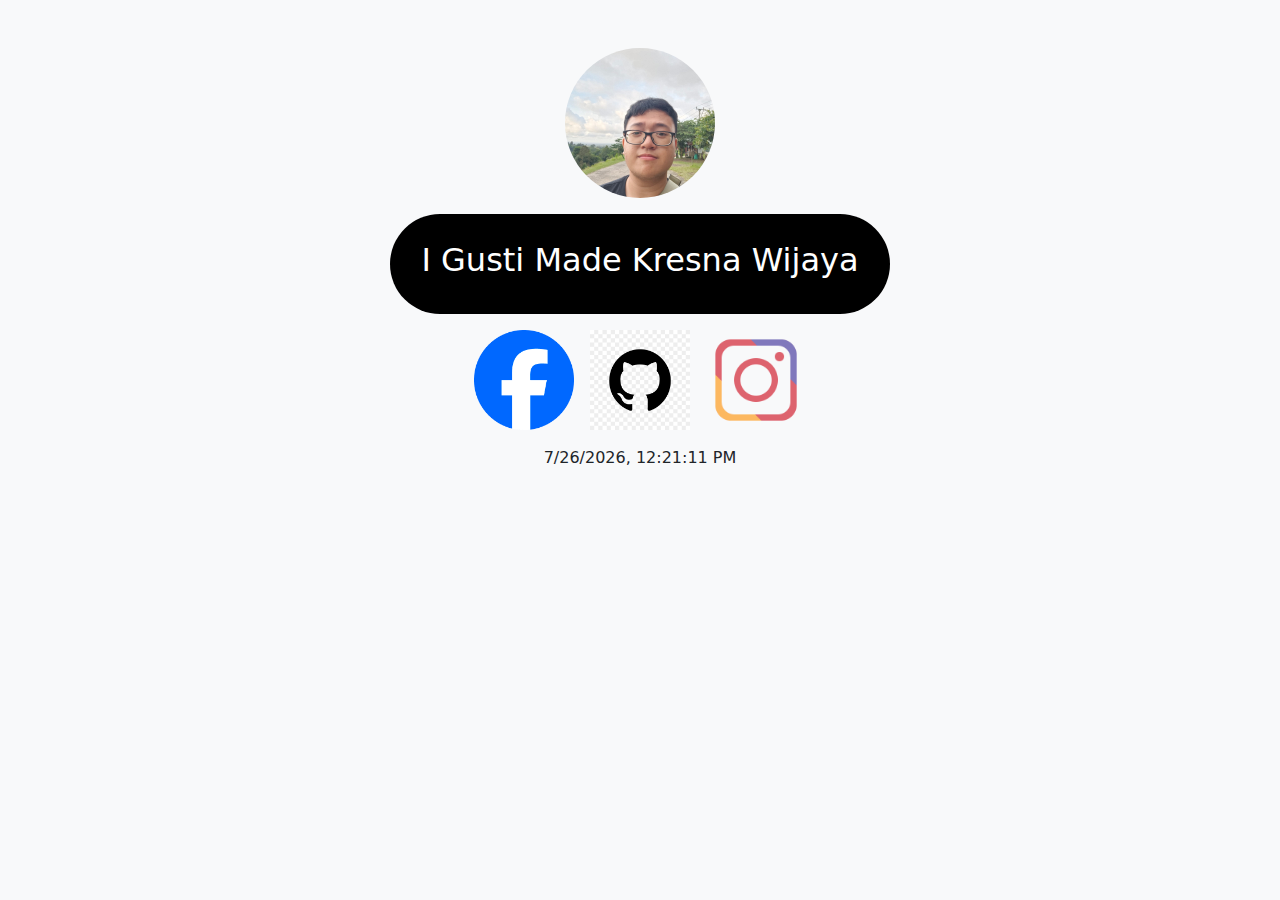
<file: index.html>
<!DOCTYPE html>
<html lang="en">
<head>
    <meta charset="UTF-8">
    <meta name="viewport" content="width=device-width, initial-scale=1.0">
    <title>Profile Kresna</title>
    <link href="https://cdn.jsdelivr.net/npm/bootstrap@5.3.0-alpha3/dist/css/bootstrap.min.css" rel="stylesheet">
    <link rel="stylesheet" href="styles.css">
</head>
<body>

    <div class="container text-center mt-5">
        <!-- Foto Profile -->
        <a href="About.html">
            <div class="profile-image mx-auto mb-3"></div>
        </a>
        <!-- Nama Lengkap -->
        <div class="name-box mb-3">
            <h2> I Gusti Made Kresna Wijaya</h2>
        </div>

        <!-- Social Media Links -->
        <div class="d-flex justify-content-center mb-3">
            <a href="https://www.facebook.com/profile.php?id=100077211494905" target="_blank">
                <img src="FB.png" alt="Facebook" class="social-logo mx-2">
            </a>
            <a href="https://github.com/KresnaWijaya12" target="_blank">
                <img src="GH.png" alt="github" class="social-logo mx-2">
            </a>
            <a href="https://www.instagram.com/kresna_wijaya12/" target="_blank">
                <img src="Instagram.png" alt="Instagram" class="social-logo mx-2">
            </a>
        </div>

        <p id="datetime"></p>

        <script>
          // Get current date and time
          var now = new Date();
          var datetime = now.toLocaleString();
        
          // Insert date and time into HTML
          document.getElementById("datetime").innerHTML = datetime;
        </script>
    </div>

    <script src="https://cdn.jsdelivr.net/npm/bootstrap@5.3.0-alpha3/dist/js/bootstrap.bundle.min.js"></script>
    <script src="script.js"></script>
</body>
</html>
</file>
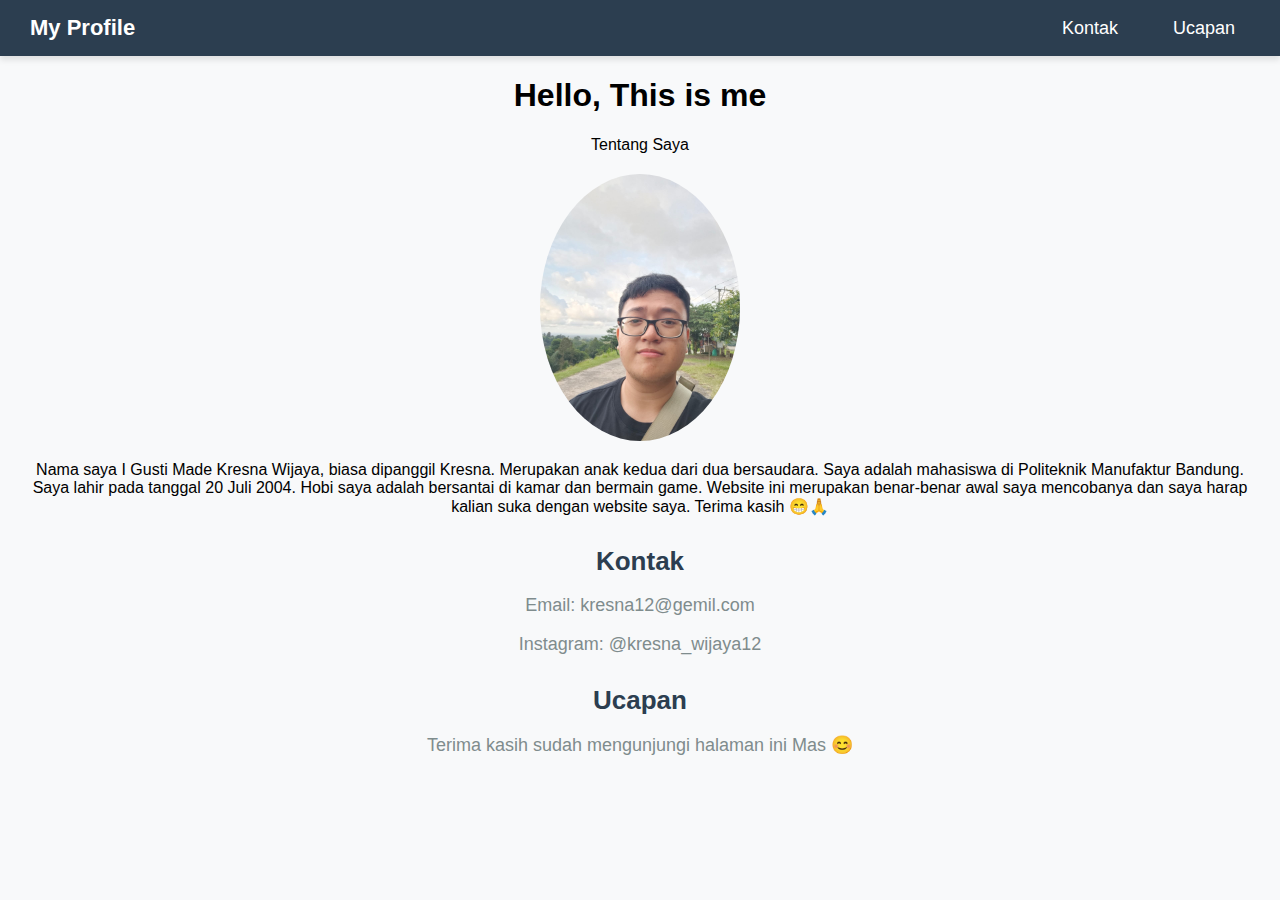
<file: About.html>
<!DOCTYPE html>
<html lang="en">
<head>
    <meta charset="UTF-8">
    <meta name="viewport" content="width=device-width, initial-scale=1.0">
    <title>ABOUT ME</title>
    <link rel="stylesheet" href="Styless.css"/>
</head>
<body>
    <!-- Navbar -->
    <nav class="navbar">
        <a href="#" class="logo">My Profile</a>
        <ul class="main-nav">
            <li><a href="#kontak" class="nav-links">Kontak</a></li>
            <li><a href="#ucapan" class="nav-links">Ucapan</a></li>
        </ul>
    </nav>

    <!-- Konten Tentang Saya -->
    <div class="kolom-about">
        <h1>Hello, This is me</h1>
        <p class="Deskripsi">Tentang Saya</p>
    </div>

    <div class="kolom-picture">
        <img src="kresna.jpeg" alt="Foto Kresna">
        <p class="kolom-penjelasan">
            Nama saya I Gusti Made Kresna Wijaya, biasa dipanggil Kresna. Merupakan anak kedua dari dua bersaudara.
            Saya adalah mahasiswa di Politeknik Manufaktur Bandung. Saya lahir pada tanggal 20 Juli 2004. 
            Hobi saya adalah bersantai di kamar dan bermain game. Website ini merupakan benar-benar awal saya mencobanya 
            dan saya harap kalian suka dengan website saya. Terima kasih 😁🙏
        </p>
    </div>

    <!-- Kontak -->
    <div id="kontak">
        <h2>Kontak</h2>
        <p>Email: kresna12@gemil.com</p>
        <p>Instagram: @kresna_wijaya12</p>
    </div>

    <!-- Ucapan -->
    <div id="ucapan">
        <h2>Ucapan</h2>
        <p>Terima kasih sudah mengunjungi halaman ini Mas 😊</p>
    </div>
</body>
</html>
</file>
<file: styles.css>
body {
    background-color: #f8f9fa;
}

.profile-image {
    width: 150px;
    height: 150px;
    background-color: #ddd;
    border-radius: 50%;
    background-image: url('Wa\ muka.jpeg');
    background-size: cover;
    background-position: center;
}

.name-box {
    width: 500px;
    height: 100px;
    background-color: #000;
    color: #fff;
    display: flex;
    align-items: center;
    justify-content: center;
    margin: 0 auto;
    border-radius: 50px;
}

.social-logo {
    width: 100px;
    height: 100px;
}

.date-time-box {
    width: 150px;
    height: 30px;
    background-color: #000;
    color: #fff;
    display: flex;
    align-items: center;
    justify-content: center;
    margin: 0 auto;
    border-radius: 5px;
}
</file>
<file: Styless.css>
/* Global Styles */
body {
    margin: 0;
    font-family: 'Segoe UI', Tahoma, Geneva, Verdana, sans-serif;
    background-color: #f8f9fa;
}

/* Konten Tentang Saya */
.kolom-about, .kolom-picture {
    text-align: center;
    margin: 20px;
}

.kolom-picture img {
    width: 200px;
    height: auto;
    border-radius: 50%;
}

/* Navbar Styles */
.navbar {
    display: flex;
    justify-content: space-between;
    align-items: center;
    background-color: #2c3e50; /* Warna yang lebih elegan */
    padding: 15px 30px;
    box-shadow: 0px 4px 6px rgba(0, 0, 0, 0.1); /* Shadow untuk memberikan depth */
    position: sticky;
    top: 0;
    z-index: 1000;
}

.logo {
    font-size: 22px;
    color: white;
    text-decoration: none;
    font-weight: bold;
    display: flex;
    align-items: center;
}

.logo img {
    width: 40px;
    height: 40px;
    margin-right: 10px;
    border-radius: 50%;
}

.main-nav {
    list-style-type: none;
    display: flex;
    margin: 0;
    padding: 0;
}

.main-nav li {
    margin-left: 25px;
}

.nav-links {
    color: white;
    text-decoration: none;
    font-size: 18px;
    padding: 10px 15px;
    border-radius: 5px;
    transition: background-color 0.3s ease, transform 0.3s ease;
}

.nav-links:hover {
    background-color: #1abc9c;
    transform: translateY(-2px);
}

/* Kontak dan Ucapan Section */
#kontak, #ucapan {
    margin: 30px 0;
    text-align: center;
}

#kontak h2, #ucapan h2 {
    font-size: 26px;
    margin-bottom: 15px;
    color: #2c3e50;
}

#kontak p, #ucapan p {
    font-size: 18px;
    color: #7f8c8d;
}

/* Name and Social Media */
.profile-image {
    width: 150px;
    height: 150px;
    background-color: #ddd;
    border-radius: 50%;
    background-image: url('Wa\ muka.jpeg');
    background-size: cover;
    background-position: center;
    margin: 20px auto;
    box-shadow: 0px 4px 8px rgba(0, 0, 0, 0.2);
}

.name-box {
    width: 400px;
    background-color: #2c3e50;
    color: white;
    display: flex;
    align-items: center;
    justify-content: center;
    padding: 20px;
    margin: 0 auto;
    border-radius: 30px;
    font-size: 22px;
    font-weight: 500;
    box-shadow: 0px 4px 8px rgba(0, 0, 0, 0.2);
}

.social-logo {
    width: 40px;
    height: 40px;
    margin: 0 10px;
    transition: transform 0.3s ease;
}

.social-logo:hover {
    transform: scale(1.1);
}

/* Date-Time Box */
.date-time-box {
    width: 200px;
    background-color: #2c3e50;
    color: white;
    display: flex;
    align-items: center;
    justify-content: center;
    padding: 10px;
    margin: 20px auto;
    border-radius: 10px;
    font-size: 16px;
    box-shadow: 0px 4px 6px rgba(0, 0, 0, 0.1);
}
</file>
